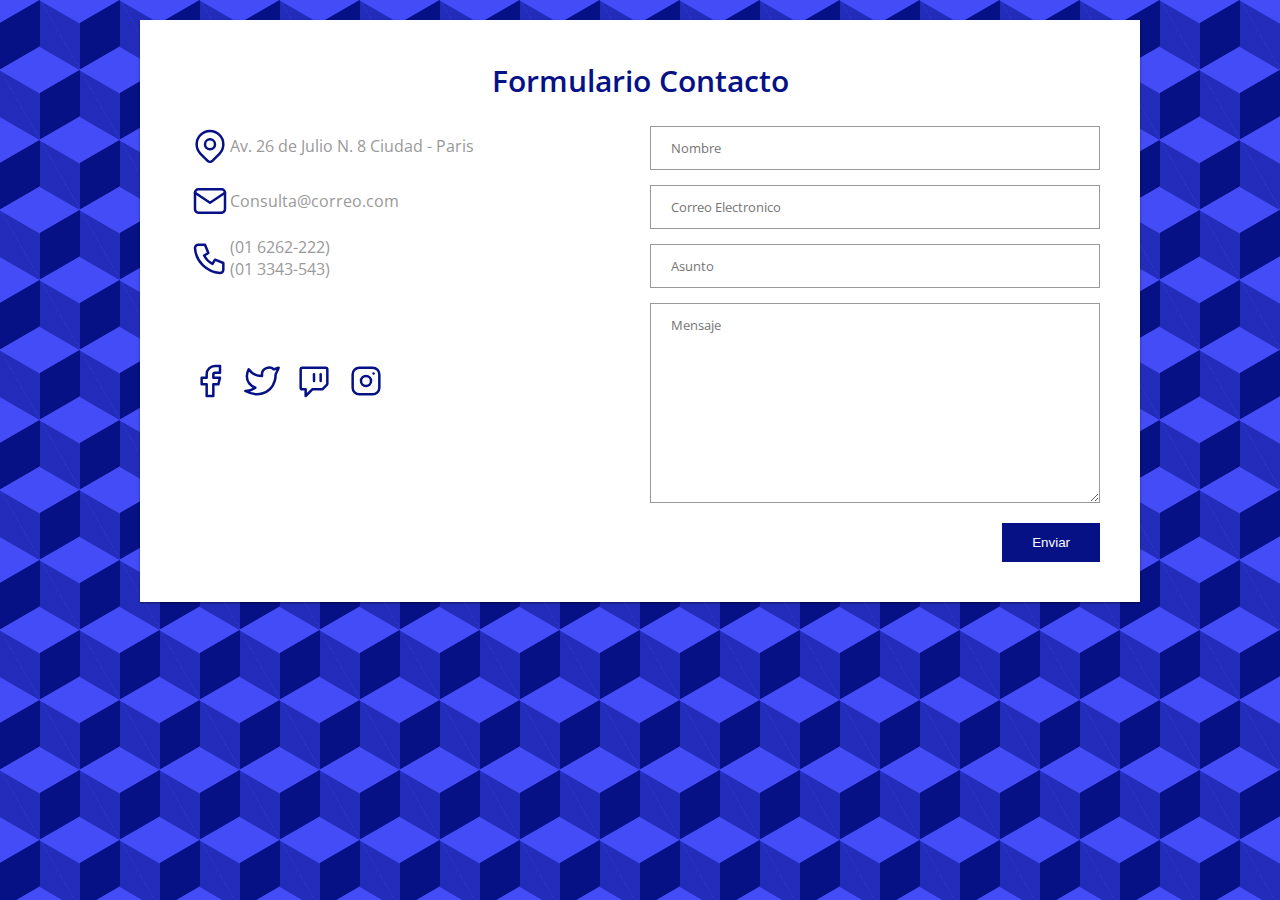
<file: menu/contacto.html>
<!DOCTYPE html>
<html lang="es">
<head>
    <title>T-Ocean</title>
    <meta charset="UTF-8">
    <meta http-equiv="X-UA-Compatible" content="IE=edge">
    <meta name="viewport" content="width=device-width, initial-scale=1.0">
    <link rel="preconnect" href="https://fonts.googleapis.com">
    <link rel="preconnect" href="https://fonts.gstatic.com" crossorigin>
    <link href="https://fonts.googleapis.com/css2?family=Open+Sans:wght@300;400;600;700&display=swap" rel="stylesheet">
    <link rel="stylesheet" href="../css/stylecontacto.css">
    <link rel="shortcut icon" href="../img/tocean.ico" type="image/x-icon">
    <title>Fomulario de contacto</title>
    
</head>
<body>

    <div class="contenedor">
        <h1> Formulario Contacto</h1>
        <div class="contenido">
            <div class="info">
                <div class="col">
                    <svg xmlns="http://www.w3.org/2000/svg" class="icon icon-tabler icon-tabler-map-pin" width="40" height="40" viewBox="0 0 24 24" stroke-width="1.5" stroke="#061186" fill="none" stroke-linecap="round" stroke-linejoin="round">
                        <path stroke="none" d="M0 0h24v24H0z" fill="none"/>
                        <circle cx="12" cy="11" r="3" />
                        <path d="M17.657 16.657l-4.243 4.243a2 2 0 0 1 -2.827 0l-4.244 -4.243a8 8 0 1 1 11.314 0z" />
                      </svg>
                      <P>Av. 26 de Julio N. 8 Ciudad - Paris</P>

                </div>

                <div class="col">
                    <svg xmlns="http://www.w3.org/2000/svg" class="icon icon-tabler icon-tabler-mail" width="40" height="40" viewBox="0 0 24 24" stroke-width="1.5" stroke="#061186" fill="none" stroke-linecap="round" stroke-linejoin="round">
                        <path stroke="none" d="M0 0h24v24H0z" fill="none"/>
                        <rect x="3" y="5" width="18" height="14" rx="2" />
                        <polyline points="3 7 12 13 21 7" />
                      </svg>
                      <p>Consulta@correo.com</p>
                </div>

                <div class="col">
                    <svg xmlns="http://www.w3.org/2000/svg" class="icon icon-tabler icon-tabler-phone" width="40" height="40" viewBox="0 0 24 24" stroke-width="1.5" stroke="#061186" fill="none" stroke-linecap="round" stroke-linejoin="round">
                        <path stroke="none" d="M0 0h24v24H0z" fill="none"/>
                        <path d="M5 4h4l2 5l-2.5 1.5a11 11 0 0 0 5 5l1.5 -2.5l5 2v4a2 2 0 0 1 -2 2a16 16 0 0 1 -15 -15a2 2 0 0 1 2 -2" />
                      </svg>
                      <p>(01 6262-222) <br> (01 3343-543)</p>



                </div>

                <div class="redes">
                    <br>
                    <br>
                    <br>
                    <svg xmlns="http://www.w3.org/2000/svg" class="icon icon-tabler icon-tabler-brand-facebook" width="40" height="40" viewBox="0 0 24 24" stroke-width="1.5" stroke="#061186" fill="none" stroke-linecap="round" stroke-linejoin="round">
                        <path stroke="none" d="M0 0h24v24H0z" fill="none"/>
                        <path d="M7 10v4h3v7h4v-7h3l1 -4h-4v-2a1 1 0 0 1 1 -1h3v-4h-3a5 5 0 0 0 -5 5v2h-3" />
                      </svg>
                      &nbsp;

                      <svg xmlns="http://www.w3.org/2000/svg" class="icon icon-tabler icon-tabler-brand-twitter" width="40" height="40" viewBox="0 0 24 24" stroke-width="1.5" stroke="#061186" fill="none" stroke-linecap="round" stroke-linejoin="round">
                        <path stroke="none" d="M0 0h24v24H0z" fill="none"/>
                        <path d="M22 4.01c-1 .49 -1.98 .689 -3 .99c-1.121 -1.265 -2.783 -1.335 -4.38 -.737s-2.643 2.06 -2.62 3.737v1c-3.245 .083 -6.135 -1.395 -8 -4c0 0 -4.182 7.433 4 11c-1.872 1.247 -3.739 2.088 -6 2c3.308 1.803 6.913 2.423 10.034 1.517c3.58 -1.04 6.522 -3.723 7.651 -7.742a13.84 13.84 0 0 0 .497 -3.753c-.002 -.249 1.51 -2.772 1.818 -4.013z" />
                      </svg>
                      &nbsp;

                      <svg xmlns="http://www.w3.org/2000/svg" class="icon icon-tabler icon-tabler-brand-twitch" width="40" height="40" viewBox="0 0 24 24" stroke-width="1.5" stroke="#061186" fill="none" stroke-linecap="round" stroke-linejoin="round">
                        <path stroke="none" d="M0 0h24v24H0z" fill="none"/>
                        <path d="M4 5v11a1 1 0 0 0 1 1h2v4l4 -4h5.584c.266 0 .52 -.105 .707 -.293l2.415 -2.414c.187 -.188 .293 -.442 .293 -.708v-8.585a1 1 0 0 0 -1 -1h-14a1 1 0 0 0 -1 1z" />
                        <line x1="16" y1="8" x2="16" y2="12" />
                        <line x1="12" y1="8" x2="12" y2="12" />
                      </svg>
                      &nbsp;

                      <svg xmlns="http://www.w3.org/2000/svg" class="icon icon-tabler icon-tabler-brand-instagram" width="40" height="40" viewBox="0 0 24 24" stroke-width="1.5" stroke="#061186" fill="none" stroke-linecap="round" stroke-linejoin="round">
                        <path stroke="none" d="M0 0h24v24H0z" fill="none"/>
                        <rect x="4" y="4" width="16" height="16" rx="4" />
                        <circle cx="12" cy="12" r="3" />
                        <line x1="16.5" y1="7.5" x2="16.5" y2="7.501" />
                      </svg>
                </div>

            </div>
            <form action="./enviado.html"method="GET" class="formulario">
                <input type="text" name="nombre" placeholder="Nombre" id="nombre">
                <input type="text" name="correo" placeholder="Correo Electronico" id="correo">
                <input type="text" name="asunto" placeholder="Asunto" id="asunto">
                <textarea name="mensaje" id="mensaje" placeholder="Mensaje"></textarea>
                <button type="button" href="../menu/enviado.html" onclick="validarFormulario()">Enviar</button>

            </form>
        </div>
    </div>
    <script src="https://code.jquery.com/jquery-3.6.0.min.js"></script>
    <script src="../js/app.js"></script>
    
</body>
</html>
</file>
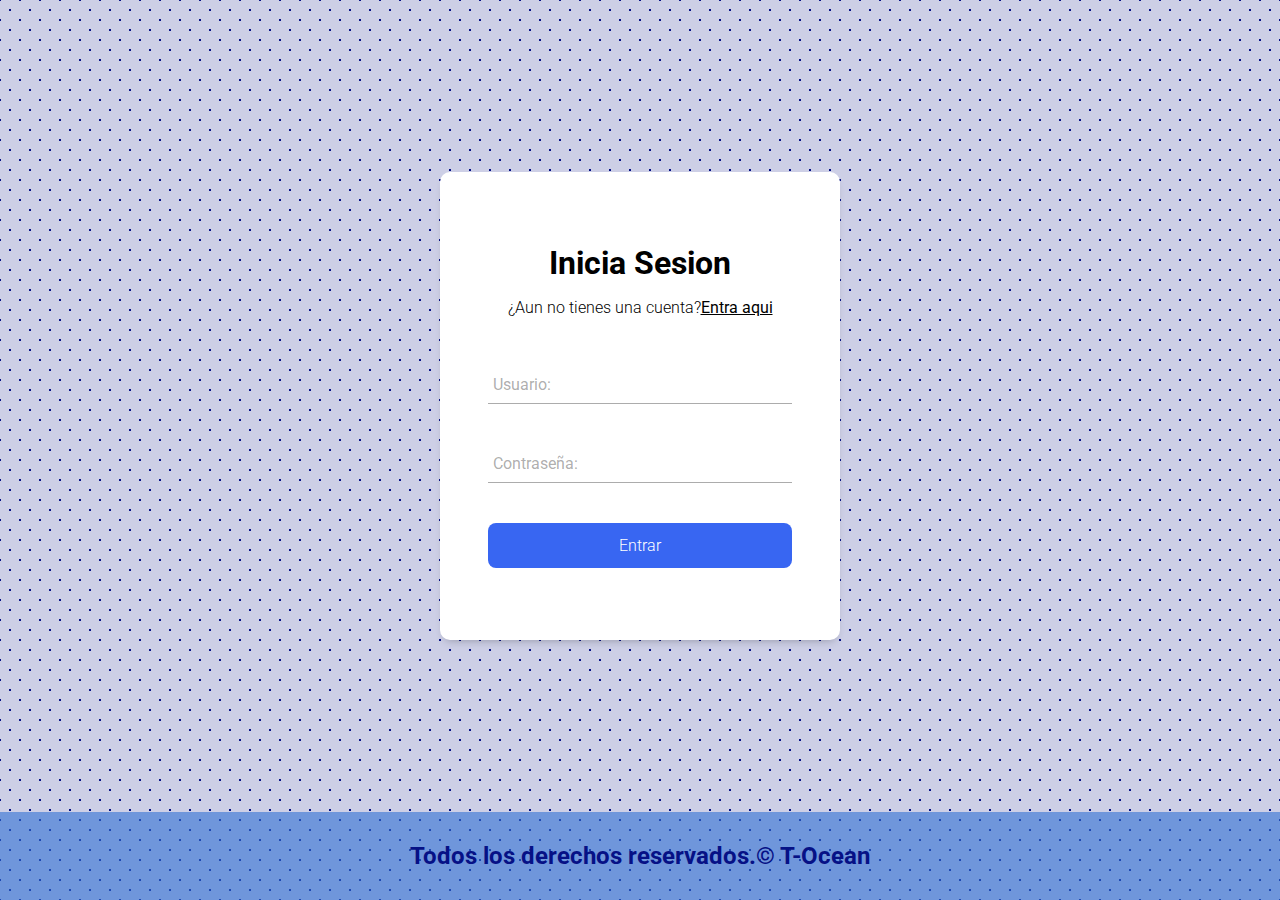
<file: menu/iniciosesion.html>
<!DOCTYPE html>
<html lang="en">
<head>
    <meta charset="UTF-8">
    <meta http-equiv="X-UA-Compatible" content="IE=edge">
    <meta name="viewport" content="width=device-width, initial-scale=1.0">
    <title>T-Ocean</title>
    <link rel="stylesheet" href="../css/styleiniciosesion.css">
    <link rel="shortcut icon" href="../img/tocean.ico" type="image/x-icon">
</head>
<body>
    <form class="form">
        <h2 class="form_title">Inicia Sesion</h2>
        <p class= "form_paragraph">¿Aun no tienes una cuenta?<a href="https://www.youtube.com/watch?v=BtLSaxRnIhc" class="form_link">Entra aqui</a></p>

        <div class="form_container">
            
            <div class="form_group">
                <input type="text" id="user" class="form_input" placeholder=" ">
                <label for="user" class="form_label">Usuario:</label>
                <span class="form_line"></span>
            </div>
            <div class="form_group">
                <input type="text" id="password" class="form_input" placeholder=" ">
                <label for="password" class="form_label">Contraseña:</label>
                <span class="form_line"></span>
            </div>
            <input type="submit" class="form_submit" value="Entrar">

        </div>
    </form>
    <footer>
        
        <h2 class="titulo-final">Todos los derechos reservados.&copy; T-Ocean</h2>
    </footer>
</body> 
</html>
</file>
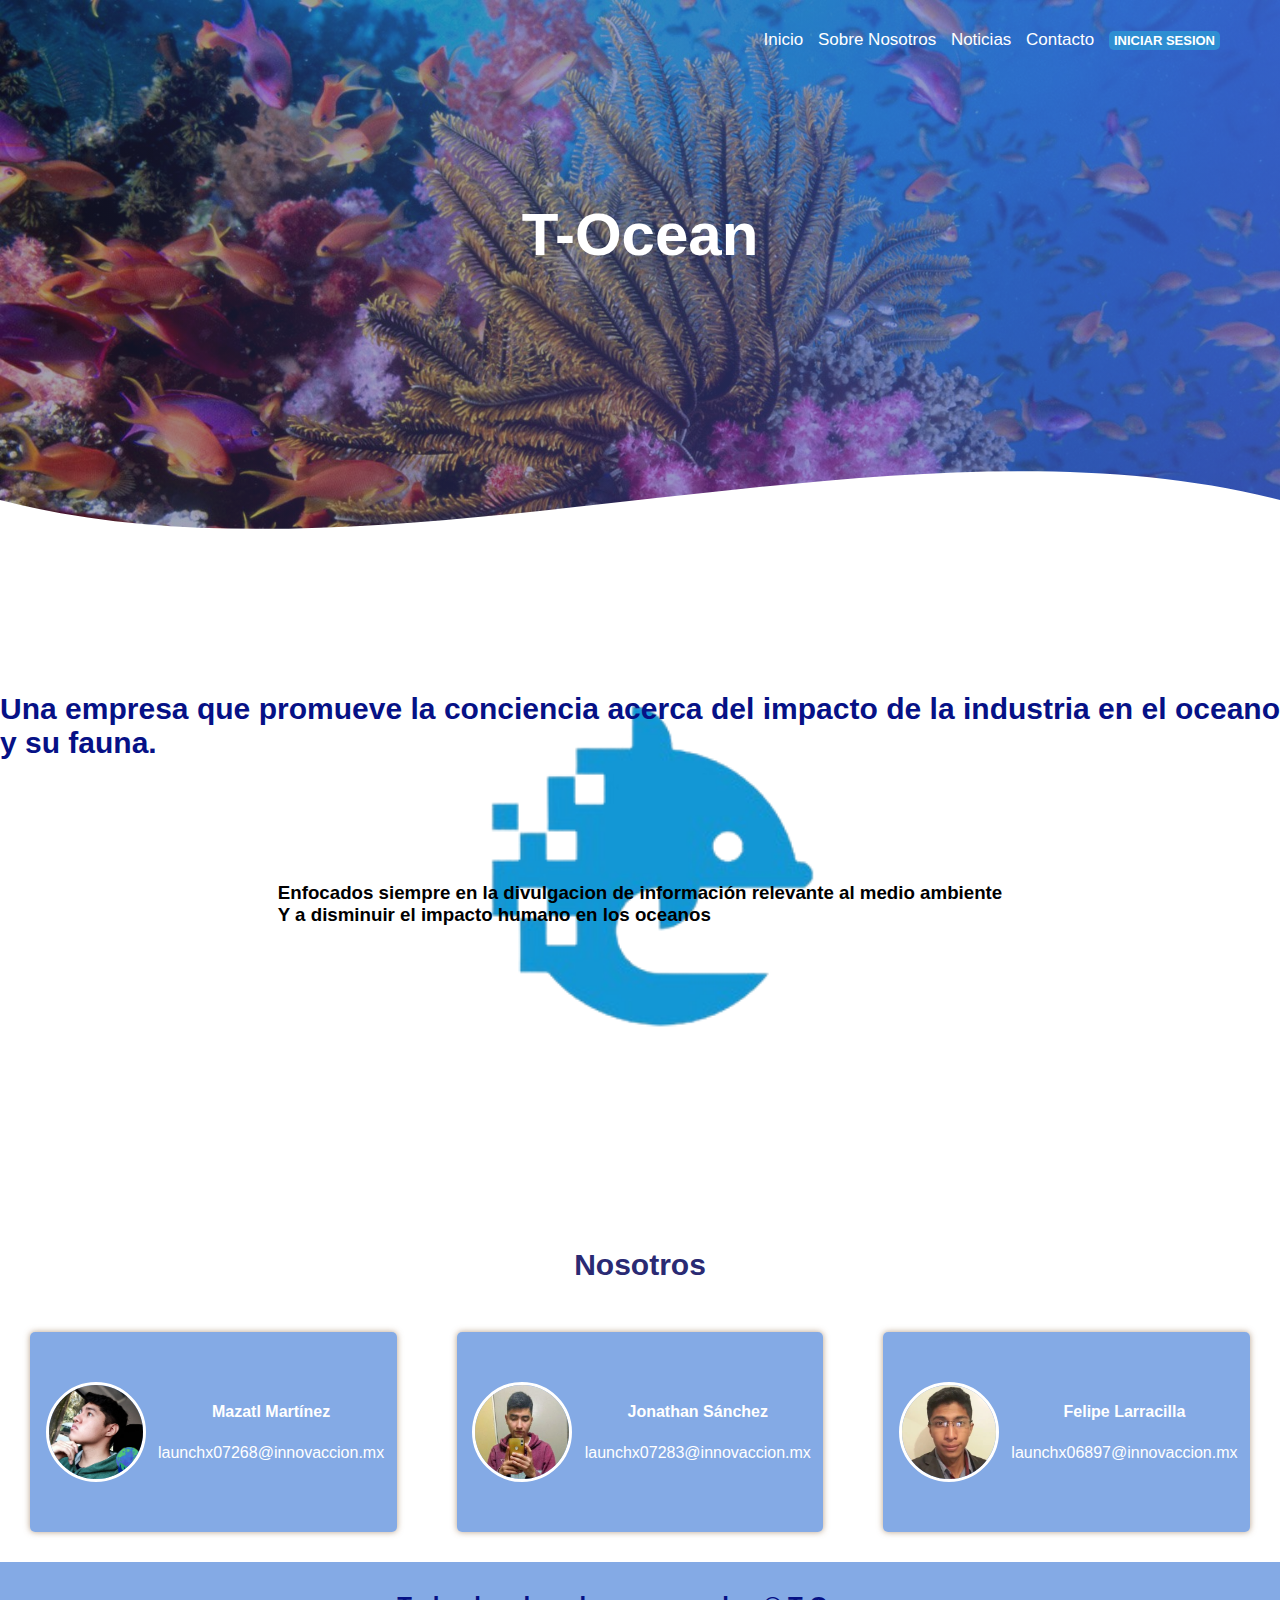
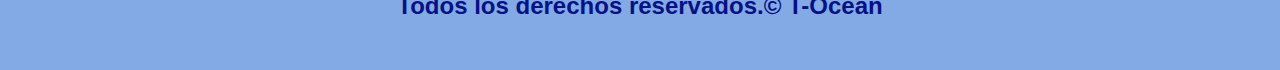
<file: menu/nosotros.html>
<!DOCTYPE html>
<html lang="en">
    <link rel="stylesheet" href="../css/stylenosotros.css">
    <link rel="shortcut icon" href="../img/tocean.ico" type="image/x-icon">
<head>
    <meta charset="UTF-8">
    <meta http-equiv="X-UA-Compatible" content="IE=edge">
    <meta name="viewport" content="width=device-width, initial-scale=1.0">
    <title>T-Ocean</title>
</head>
<body>
    
        <header>
            <nav>
                <a href="../index.html">Inicio</a>
                <a href="../menu/nosotros.html">Sobre Nosotros</a>
                <a href="../menu/noticias.html">Noticias</a>
                <a href="../menu/contacto.html">Contacto</a> 
                <a class="boton" href="../menu/iniciosesion.html">Iniciar Sesion</a>
            </nav>
            <h1>T-Ocean</h1>
            <div class="wave" style="height: 150px; overflow: hidden;"><svg viewBox="0 0 500 150"
                preserveAspectRatio="none" style="height: 100%; width: 100%;">
                <path d="M0.00,49.98 C149.99,150.00 349.20,-49.98 500.00,49.98 L500.00,150.00 L0.00,150.00 Z"
                    style="stroke: none; fill: white; "></path>
            </svg></div>
        </header>
        <div class="contenido">
            <br><br><br><br>
            <h2>Una empresa que promueve la conciencia acerca del impacto de la industria en el oceano y su fauna.</h2><br><br><br><br>
            <h3>Enfocados siempre en la divulgacion de información relevante al medio ambiente<br>
                Y a disminuir el impacto humano en los oceanos</h3><br><br><br><br>
            
        </div>
        <section class="clientes contenedor">
            <h2 class="titulo">Nosotros</h2>
            <div class="cards"> 
                <div class="card">
                    <img src="../img/jal.jpg" alt="">
                    <div class="cont-text-card">
                        <h4>Mazatl Martínez</h4><br>
                        
                        <p>launchx07268@innovaccion.mx</p>
                    </div>
                </div>
                <div class="card">
                    <img src="../img/ioni.jpeg" alt="">
                    <div class="cont-text-card">
                        <h4>Jonathan Sánchez</h4><br>
                        
                        <p>launchx07283@innovaccion.mx</p>
                    </div>
                </div>
                <div class="card">
                    <img src="../img/feli.jpeg" alt="">
                    <div class="cont-text-card">
                        <h4>Felipe Larracilla</h4><br>
                        <p>launchx06897@innovaccion.mx</p>
                        
                    </div>
                </div>
            </div>
        </section>
        <footer>
            
            <h2 class="titulo-final">Todos los derechos reservados.&copy; T-Ocean</h2>
        </footer>
 
</body>
</html>
</file>
<file: css/stylecontacto.css>
*{
    padding: 0;
    margin: 0;
    box-sizing: border-box;
    

}

a{
    text-decoration: none;

}

.alert{
    display: block;
    padding: 12px 20px;
    background: #f8d7da;
    color: #712c24;
    margin-bottom: 10px;
    border: 1px solid #f5c6cb

}
body{
    background: #f2f2f2;
    font-family: 'Open Sans',sans-serif;
    font-size: 16px;
    

background-color: #061186;
opacity: 1; 
background-image:  linear-gradient(30deg, #444cf7 12%, transparent 12.5%, transparent 87%, #444cf7 87.5%, #444cf7), linear-gradient(150deg, #444cf7 12%, transparent 12.5%, transparent 87%, #444cf7 87.5%, #444cf7), linear-gradient(30deg, #444cf7 12%, transparent 12.5%, transparent 87%, #444cf7 87.5%, #444cf7), linear-gradient(150deg, #444cf7 12%, transparent 12.5%, transparent 87%, #444cf7 87.5%, #444cf7), linear-gradient(60deg, #444cf777 25%, transparent 25.5%, transparent 75%, #444cf777 75%, #444cf777), linear-gradient(60deg, #444cf777 25%, transparent 25.5%, transparent 75%, #444cf777 75%, #444cf777);
background-size: 80px 140px;
background-position: 0 0, 0 0, 40px 70px, 40px 70px, 0 0, 40px 70px;
}
.contenedor{
    width: 90%;
    max-width: 1000px;
    background: #fff;
    padding: 40px;
    margin: 20px auto;
    box-shadow: 0px 1px 2px rgba(0, 0, 0, 0.5);
    
}
.contenedor h1{
    font-size: 30px;
    font-weight: 600;
    text-align: center;
    margin-bottom: 25px;
    color:#061186

}
.contenido{
    display: flex;
    width:100%;
    overflow: hidden;
    flex-wrap: wrap;
}

.contenido .info,
.contenido .formulario{
    width: 50%;

}

.info{
    padding-left: 10px;
}

.info .col{
    width: 100%;
    display: flex;
    margin-bottom: 15px;
    font-size: 16px;
    align-items: center;
    flex-wrap: nowrap;
}

.info .col .icono{
    color:#061186;
    margin-right: 10px;

}

.info .col p{
    color:#999;
}

.info .redes-s{
    width: 100%;
    overflow:hidden;
    padding-left: 25px;
    display: flex;
    flex-wrap: wrap;

}

.info .redes-s a{
    display: flex;
    width: 40px;
    height: 40px;
    background: #061186;
    color: #fff;
    margin: 5px;
    justify-content: center;
    align-items: center;
    font-size: 18px;
    border-radius: 50%;
    box-shadow: 0px 3px 8px rgba(0, 0, 0, 0.4);

}

.info .redes-s a:hover{
    box-shadow: 0px 3px 8px rgba(0, 0, 0, 0.4);

}

.formulario{
    padding-left: 10px;
}
.formulario input[type='text'],
.formulario textarea{
    width: 100%;
    margin-bottom: 15px;
    padding: 12px 20px;
    border: 1px solid #999;
    color:#999;
    font-family: 'Open Sans',sans-serif;
    font-weight: 400;
    outline: 0;
}

.formulario textarea{
    max-width: 100%;
    min-width: 100%;
    min-height: 150px;
    min-height: 200px;

}

.formulario input[type='text']:focus,
.formulario textarea:focus{
    border: 3px solid #061186;
}
.formulario button{
    padding: 12px 30px;
    border:transparent;
    background: #061186;
    color:#fff;
    cursor:pointer;
    float:right;

}

.formulario button:hover{
    padding: 12px 30px;
    border:transparent;
    background: #1524c6;
    color:#fff;
    cursor:pointer;
    float:right;

}

@media (max-width:520px) {
    .contenedor{
        padding: 40px 20px;
    }
   
    .contenido .info,
    .contenido .formulario{
        width: 100%;
        padding: 0px;
    }    
    .contenido .info{
        margin-bottom: 30px;
    }
}
</file>
<file: css/styleiniciosesion.css>
@import url('https://fonts.googleapis.com/css2?family=Krub:wght@700&family=Roboto:wght@300;400;700&display=swap');

*{
    margin: 0;
    padding: 0;
    box-sizing: border-box;
}

body {
    width: 100%;
    font-family: 'Roboto', sans-serif;
    background-color: #cdcfe6;
    background-image:  radial-gradient(#061186 0.8500000000000001px, transparent 0.8500000000000001px), radial-gradient(#061186 0.8500000000000001px, #cdcfe6 0.8500000000000001px);
    background-size: 20px 20px;
    background-position: 0 0, 10px 10px;
    display: flex;
    flex-direction: column;
    min-height: 100vh;
}
h1{
    color: var(--blanco);
    padding-top: 15rem;
    padding-bottom: 3rem;
}
.form{
    background-color: #fff;
    margin: auto;
    width: 90%;
    max-width: 400px;
    padding: 4.5em 3em;
    border-radius: 10px;
    box-shadow: 0 5px 10px -5px rgb(0 0 0 / 30%);
    text-align: center;
}

.form_title{
    font-size: 2rem;
    margin-bottom: .5em;
}
.form_paragraph{
    font-weight: 300;
}

.form_link{
    font-weight: 400;
    color:#000;
}

.form_container{
    margin-top: 3em;
    display: grid;
    gap: 2.5em;
}
.form_group{
    position: relative;
    --color:#5757577e;
}
.form_input{
    width: 100%;
    background: none;
    color:#706c6c;
    font-size: 1rem;
    padding: .6em .3em;
    border:none;
    outline:none;
    border-bottom: 1px solid var(--color);
    font-family: 'Roboto',sans-serif;

}


.form_input:not(:placeholder-shown){
    color:#4d4646}

.form_input:focus + .form_label,
.form_input:not(:placeholder-shown) + .form_label{
    transform: translateY(-12px) scale(.7);
    transform-origin: left top;
    color:#3866f2;
}

.form_label{
    color: var(--color);
    cursor:pointer;
    position: absolute;
    top: 0;
    left: 5px;
    transform: translateY(10px);
    transition: transform .5s, color .3s;
}
.form_submit{
    background: #3866f2;
    color:#fff;
    font-family: 'Roboto',sans-serif;
    font-weight: 300;
    font-size: 1rem;
    padding: .8em 0;
    border: none;
    border-radius: .5em;
}

.forn_line{
    position: absolute;
    bottom: 0;
    left: 0;
    width: 100%;
    height: 1px;
    background-color: #3866f2;
    transform: scale(0);
    transform: left bottom;
    transition: transform .4s;
}

.form_input:focus ~ .form_line,
.form_input:not(:placeholder-shown) ~ .form_line{
    transform:scale(1);
}

footer{
    background: #2e6fd296;
    padding: 10px 0 30px 0;
    width: 100%;
    
    overflow: hidden;
}

.contenedor-footer{
    display: flex;
    width: 90%;
    justify-content: space-evenly;
    margin: auto;
    padding-bottom: 50px;
    border-bottom: 1px solid #ccc;
}

.content-foo{
    text-align: center;
}

.content-foo h4{
    color:black;
    border-bottom: 3px solid #2038d3;
    padding-bottom: 5px;
    margin-bottom: 5px; 
}

.content-foo p{
    color: black;
}

.titulo-final{
    text-align: center;
    font-size: 24px;
    margin: 20px 0 0 0;
    color: #061186;
}
@media(max-width: 425px){
    .form_title{
        font-size: 1.8rem;
    }
}
</file>
<file: css/stylenosotros.css>
:root{
    --blanco: #ffffff;
    --oscuro: #212121;
    --primario: #061186;
    --secundario: #061186;
    --gris: #757575;

    --fuente-principal: 3.8rem;
}
* {
    margin: 0;
    padding: 0;
    box-sizing: border-box;
}

html{
    font-size: 62.5%;
    
}
nav{
    text-align: right;
   padding: 30px 50px 0 0;
   font-size:  1.7rem;
}
.boton{
    background-color:#2e8ed2;
    color: white;
    padding: .2rem .5rem;
    margin-top: 1rem;
    font-size: 1.3rem;
    text-decoration: none;
    text-transform: uppercase;
    font-weight: 700;
    border-radius: .5rem;
    width: 90%;
    text-align: center;
}

nav > a{
    color: white;
    font-weight: 50;
    text-decoration: none;
    margin-right: 10px;

}

nav > a:hover{
    text-decoration: underline;
}
header {
    font-size: 3rem;
    width: 100%;
    height: 600px;
    background: #bc4e9c;
    /* fallback for old browsers */
    background: -webkit-linear-gradient(to right, hsla(232, 95%, 50%, 0.634), hsla(234, 45%, 52%, 0.668)), url("../img/oceano.jpg");
    /* Chrome 10-25, Safari 5.1-6 */
    background: linear-gradient(to right, hsla(238, 33%, 19%, 0.401), hsla(235, 45%, 52%, 0.668)), url("../img/oceano.jpg");
    /* W3C, IE 10+/ Edge, Firefox 16+, Chrome 26+, Opera 12+, Safari 7+ */
    background-size: cover;
    
    background-attachment: fixed;
    position: relative;
}
body {
    font-size: 16px;/* 1 rem = 10px*/
    font-family: 'Krub', sans-serif;
    justify-content: center;
    
    text-align: center;
    
    
    
}
.wave{
    position: absolute;
    bottom: 0;
    width: 100%;
}
h1{
    color: var(--blanco);
    padding-top: 15rem;
    padding-bottom: 3rem;
}
 h2{
    display: flex;
    justify-content: center;
    text-align: justify;
    padding-bottom: 5rem;
    color: var(--primario);
    font-size: 3rem;
 }
 h3{
    display: flex;
    justify-content: center;
    text-align: justify;
    
 }
 p{
    display: flex;
    justify-content: center;
    text-align: justify;
    
 }
.contenido{
    padding-top: 2rem;
    padding-bottom: 10rem;
    justify-content: center;
    background-image: url("../img/tocean - solodel.ico");
    background-size: 50%;
    background-position: center;
    background-repeat: no-repeat;
}

.contenedor-sobre-nosotros{
    
    display: flex;
    justify-content: space-evenly;
}
.cards{
    display: flex;
    justify-content: space-evenly;
    
}

.cards .card{
    background: #2e6fd296;
    margin: 30px;
    display: flex;
    width: 46%;
    height: 200px;
    align-items: center;
    justify-content: space-evenly;
    border-radius: 5px;
    box-shadow: 0 0 6px 0 rgba(136, 96, 57, 0.6);
}

.cards .card img{
    width: 100px;
    height: 100px;
    object-fit: cover;
    border: 3px solid #fff;
    border-radius: 50%;
    display: block;
}

.cards .card > .cont-text-card{
    width: 60%;
    color: white;
}
.titulo {
    margin-top: 150px;
    color: #2a2a73;
    font-size: 30px;
    text-align: center;
    margin-bottom: -30px;
}
.cards .card > .cont-text-card p{
   font-weight: 300;
   padding-top: 5px; 
}


footer{
    text-align: right;
}


@media screen and (max-width:900px) {
    header{
        background-position: center;
    }

    .contenedor-sobre-nosotros{
        flex-direction: column;
        justify-content: center;
        align-items: center;
    }

    .sobre-nosotros .contenido-textos{
        width: 90%;
    }
    img {
        max-width: 100%;
        max-height: 100%;
    }
    .contenedor-sobre-nosotros .imagen-about-us {
        height: 20px;
        width: 20px;
    }
    

    /*-----------GALERIA----------------*/
    
    .img-port{
        width: 44%;
    }

    /*-------------CLIENTES--------------*/
    
    .cards{
        flex-direction: column;
        justify-content: center;
        align-items: center;
    }

    .cards .card{
        width: 90%;
    }
    
    .cards .card:first-child{
        margin-bottom: 30px;
    }

    /*----------------SERVICIO------------*/
    .servicio-cont{
        justify-content: center;
        flex-direction: column;
    }

    .servicio-ind{
        width: 100%;
        text-align: center;
    }

    .servicio-ind:nth-child(1), .servicio-ind:nth-child(2){
        margin-bottom: 60px;
    }

    .servicio-ind img{
        width: 90%;
    }

}

footer{
    background: #2e6fd296;
    padding: 10px 0 0px 0;
    
    overflow: hidden;
}

.contenedor-footer{
    display: flex;
    width: 90%;
    justify-content: space-evenly;
    margin: auto;
    padding-bottom: 50px;
    border-bottom: 1px solid #ccc;
}

.content-foo{
    text-align: center;
}

.content-foo h4{
    color:black;
    border-bottom: 3px solid #2038d3;
    padding-bottom: 5px;
    margin-bottom: 5px; 
}

.content-foo p{
    color: black;
}

.titulo-final{
    text-align: center;
    font-size: 24px;
    margin: 20px 0 0 0;
    color: #061186;
}

@media screen and (max-width:500px) {
    nav{
        text-align: center;
        padding: 30px 0 0 0;
    }

    nav > a {
        margin-right: 5px;
    }

    .textos-header h1{
        font-size: 35px;
    }

    .textos-header h2{
        font-size: 20px;
    }

    /*---------------SOBRE NOSOTROS-----------*/
    .imagen-about-us{
        margin-bottom: 60px;
        width: 99%;
    }

    .sobre-nosotros .contenido-textos{
        width: 95%;
    }

    /*-------------------GALERIA---------------*/
        .img-port{
            width: 95%;
        }

    
        /*-------------------CLIENTES---------------*/
        
        .cards .card{
            height: 450px;
            display: flex;
            flex-direction: column;
            align-items: center;
        }   

        .cards .card img{
            width: 90px;
            height: 90px;
        }


        /*-------------------FOOTER-----------------*/
        
        .contenedor-footer{
            flex-direction: column;
            border: none;
        }

        .content-foo{
            margin-bottom: 20px;
            text-align: center;
        }

        .content-foo h4{
            border: none;
        }
        
        .content-foo p{
            color: #ccc;
            border-bottom: 1px solid #f2f2f2;
            padding-bottom:20px ;
        }

        .titulo-final{
            font-size: 20px;
        }
}

.textres {
    text-align: left;
}
</file>
